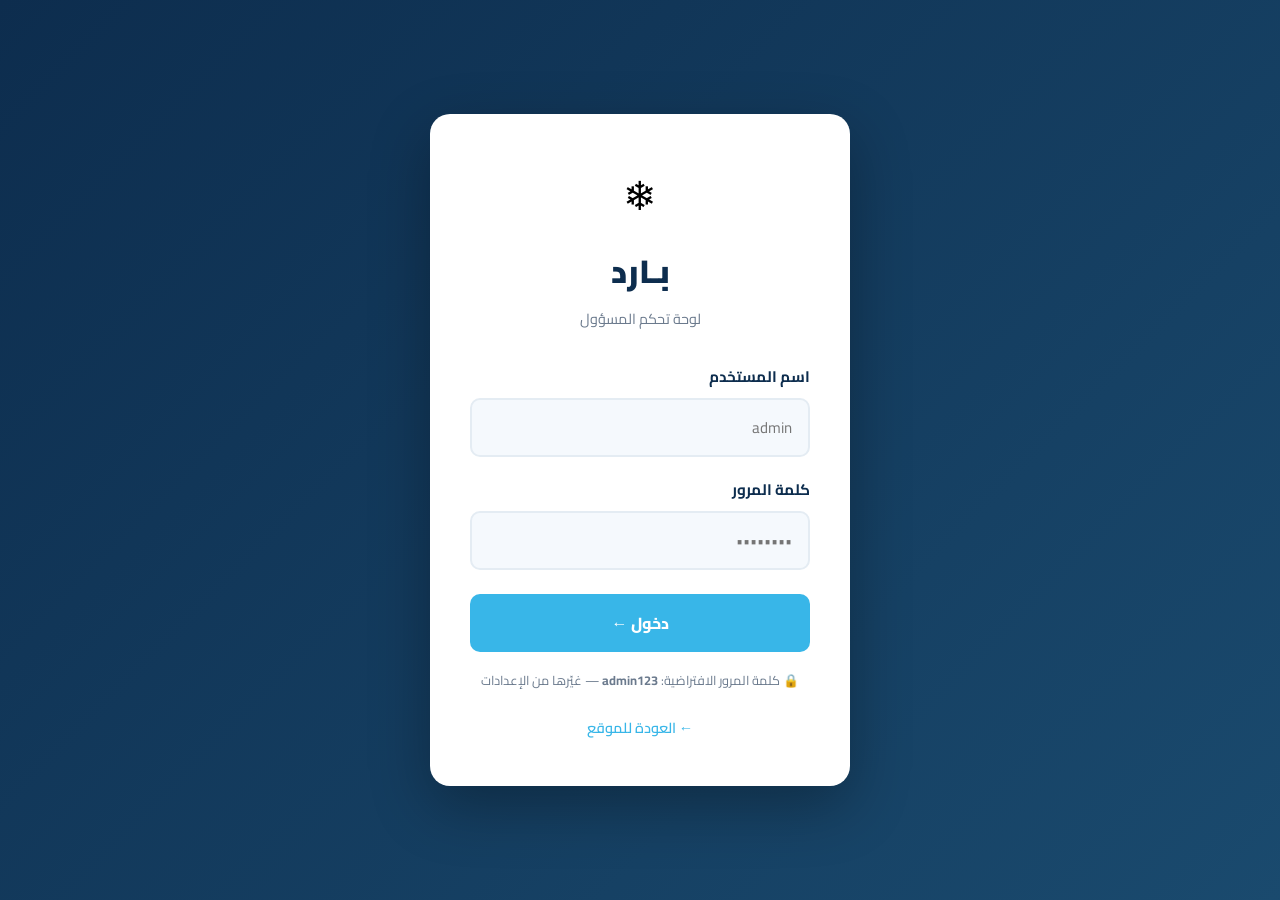
<file: admin/index.html>
<!DOCTYPE html>
<html lang="ar" dir="rtl">
<head>
  <meta charset="UTF-8" />
  <meta name="viewport" content="width=device-width, initial-scale=1.0" />
  <title>لوحة الإدارة — بارد</title>
  <link href="https://fonts.googleapis.com/css2?family=Cairo:wght@400;600;700;900&display=swap" rel="stylesheet" />
  <style>
    :root {
      --sky: #38b6e8; --navy: #0d2d4e;
      --white: #fff; --off: #f5f9fd; --grey: #6b7a8d;
      --grey-light: #e4ecf3; --text: #1a2a3a;
      --radius: 14px; --shadow: 0 4px 24px rgba(13,45,78,0.12);
    }
    * { box-sizing: border-box; margin: 0; padding: 0; }
    body {
      font-family: 'Cairo', sans-serif; direction: rtl;
      background: linear-gradient(135deg, var(--navy) 0%, #1a4a6e 100%);
      min-height: 100vh; display: flex; align-items: center; justify-content: center;
      padding: 20px;
    }
    .login-box {
      background: var(--white); border-radius: 20px; padding: 44px 40px;
      width: 100%; max-width: 420px; box-shadow: 0 20px 60px rgba(0,0,0,0.3);
    }
    .login-logo {
      text-align: center; margin-bottom: 30px;
    }
    .login-logo .icon { font-size: 2.5rem; display: block; margin-bottom: 8px; }
    .login-logo h1 { font-size: 2rem; font-weight: 900; color: var(--navy); }
    .login-logo p { color: var(--grey); font-size: 0.9rem; margin-top: 4px; }
    .form-group { margin-bottom: 18px; }
    label { display: block; font-weight: 700; color: var(--navy); margin-bottom: 7px; font-size: 0.95rem; }
    input {
      width: 100%; padding: 13px 16px; border-radius: 10px;
      border: 2px solid var(--grey-light); font-family: 'Cairo', sans-serif;
      font-size: 0.95rem; color: var(--text); background: var(--off);
      outline: none; transition: all 0.25s;
    }
    input:focus { border-color: var(--sky); background: var(--white); box-shadow: 0 0 0 4px rgba(56,182,232,0.12); }
    .login-btn {
      width: 100%; padding: 14px; background: var(--sky); color: var(--white);
      border: none; border-radius: 10px; font-family: 'Cairo', sans-serif;
      font-size: 1rem; font-weight: 800; cursor: pointer;
      transition: all 0.25s; margin-top: 6px;
    }
    .login-btn:hover { background: var(--navy); }
    .error-msg {
      background: #fdecea; border: 1.5px solid #e74c3c; color: #c0392b;
      padding: 12px 16px; border-radius: 10px; font-size: 0.9rem;
      font-weight: 600; text-align: center; display: none; margin-top: 14px;
    }
    .back-link {
      text-align: center; margin-top: 20px;
    }
    .back-link a { color: var(--sky); text-decoration: none; font-weight: 600; font-size: 0.9rem; }
    .hint { font-size: 0.8rem; color: var(--grey); text-align: center; margin-top: 16px; }
  </style>
</head>
<body>
  <div class="login-box">
    <div class="login-logo">
      <span class="icon">❄</span>
      <h1>بـارد</h1>
      <p>لوحة تحكم المسؤول</p>
    </div>
    <div class="form-group">
      <label for="adminUser">اسم المستخدم</label>
      <input type="text" id="adminUser" placeholder="admin" autocomplete="username" />
    </div>
    <div class="form-group">
      <label for="adminPass">كلمة المرور</label>
      <input type="password" id="adminPass" placeholder="••••••••" autocomplete="current-password"
        onkeydown="if(event.key==='Enter') doLogin()" />
    </div>
    <button class="login-btn" onclick="doLogin()">دخول ← </button>
    <div class="error-msg" id="errorMsg">❌ اسم المستخدم أو كلمة المرور غير صحيحة</div>
    <p class="hint">🔒 كلمة المرور الافتراضية: <strong>admin123</strong> — غيّرها من الإعدادات</p>
    <div class="back-link"><a href="../index.html">← العودة للموقع</a></div>
  </div>
  <script>
    // Simple local password — will be replaced by Supabase Auth later
    const DEFAULT_USER = 'admin';
    const DEFAULT_PASS_KEY = 'barid_admin_pass';
    const SESSION_KEY = 'barid_admin_logged_in';

    function getStoredPass() {
      return localStorage.getItem(DEFAULT_PASS_KEY) || 'admin123';
    }

    function doLogin() {
      const user = document.getElementById('adminUser').value.trim();
      const pass = document.getElementById('adminPass').value;
      const err = document.getElementById('errorMsg');
      if (user === DEFAULT_USER && pass === getStoredPass()) {
        sessionStorage.setItem(SESSION_KEY, '1');
        window.location.href = 'dashboard.html';
      } else {
        err.style.display = 'block';
        document.getElementById('adminPass').value = '';
      }
    }
  </script>
</body>
</html>
</file>
